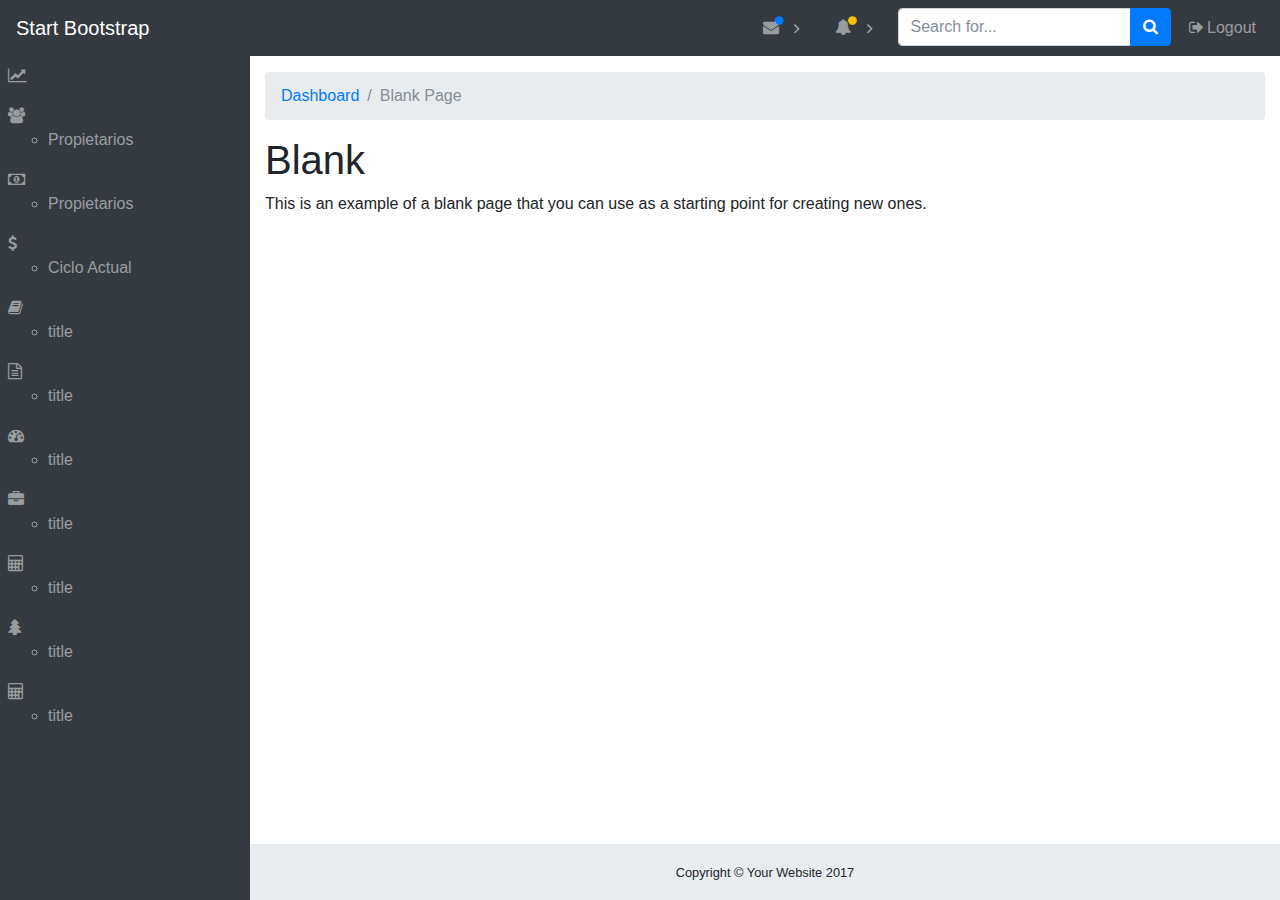
<file: blank.html>
<!DOCTYPE html>
<html lang="en">

<head>
  <meta charset="utf-8">
  <meta http-equiv="X-UA-Compatible" content="IE=edge">
  <meta name="viewport" content="width=device-width, initial-scale=1, shrink-to-fit=no">
  <meta name="description" content="">
  <meta name="author" content="">
  <title>SB Admin - Start Bootstrap Template</title>
  <!-- Bootstrap core CSS-->
  <link href="vendor/bootstrap/css/bootstrap.min.css" rel="stylesheet">
  <!-- Custom fonts for this template-->
  <link href="vendor/font-awesome/css/font-awesome.min.css" rel="stylesheet" type="text/css">
  <!-- Custom styles for this template-->
  <link href="css/sb-admin.css" rel="stylesheet">
    <link href="scss/dash.scss" rel="stylesheet">

</head>

<body class="fixed-nav sticky-footer bg-dark" id="page-top">
  <!-- Navigation-->
  <nav class="navbar navbar-expand-lg navbar-dark bg-dark fixed-top" id="mainNav">
    <a class="navbar-brand" href="index.html">Start Bootstrap</a>
    <button class="navbar-toggler navbar-toggler-right" type="button" data-toggle="collapse" data-target="#navbarResponsive" aria-controls="navbarResponsive" aria-expanded="false" aria-label="Toggle navigation">
      <span class="navbar-toggler-icon"></span>
    </button>
    <div class="collapse navbar-collapse" id="navbarResponsive">
      <ul class="navbar-nav navbar-sidenav sidebar" id="exampleAccordion">
      <li class="icon-nav-vertical" data-toggle="tooltip" data-placement="right" title="Dashboard">
        <a class="nav-link" href="index.html">
          <i class="fa fa-line-chart" aria-hidden="true"></i>
        </a>
      </li>
      <li class="menu-item icon-nav-vertical absolute " data-toggle="tooltip" data-placement="right" title="Charts">
        <a class="nav-link" href="charts.html">
          <i class="fa fa-users" aria-hidden="true"></i>
           <ul class="sub-menu absolute">
            <li>Propietarios</li>   
          </ul>
        </a>
      </li>
      <li class="menu-item icon-nav-vertical absolute" data-toggle="tooltip" data-placement="right" title="Tables">
        <a class="nav-link" href="tables.html">
          <i class="fa fa-money" aria-hidden="true"></i>
          <ul class="sub-menu absolute">
                    <li>Propietarios</li>   
                  </ul>

        </a>
      </li>
      <li class="menu-item icon-nav-vertical absolute" data-toggle="tooltip" data-placement="right" title="Components">
        <a class="nav-link" >
          <i class="fa fa-usd" aria-hidden="true"></i>
          <ul class="sub-menu absolute">
                    <li>Ciclo Actual</li>     
                  </ul>
        </a>
      </li>
      <li class="menu-item icon-nav-vertical absolute" data-toggle="tooltip" data-placement="right" title="Link">
        <a class="nav-link" href="#">
          <i class="fa fa-book" aria-hidden="true"></i>
           <ul class="sub-menu absolute">
                    <li>title</li>   
                  </ul>
        </a>
      </li>
      <li class="menu-item icon-nav-vertical absolute" data-toggle="tooltip" data-placement="right">
        <a class="nav-link" href="#">
          <i class="fa fa-file-text-o" aria-hidden="true"></i>

                    <ul class="sub-menu absolute">
                      <li>title</li>   
                    </ul>
        </a>
      </li>
      <li class="menu-item icon-nav-vertical absolute" data-toggle="tooltip" data-placement="right">
        <a class="nav-link" href="#">
          <i class="fa fa-tachometer" aria-hidden="true"></i>     

                    <ul class="sub-menu absolute">
                      <li>title</li>   
                    </ul>  
        </a>
      </li>
      <li class="menu-item icon-nav-vertical absolute" data-toggle="tooltip" data-placement="right">
        <a class="nav-link" href="#">
          <i class="fa fa-briefcase" aria-hidden="true"></i>       

                    <ul class="sub-menu absolute">
                      <li>title</li>   
                    </ul>
        </a>
      </li>
      <li class="menu-item icon-nav-vertical absolute" data-toggle="tooltip" data-placement="right">
        <a class="nav-link" href="#">
          <i class="fa fa-calculator" aria-hidden="true"></i>  

                    <ul class="sub-menu absolute">
                      <li>title</li>   
                    </ul>     
        </a>
      </li>
      <li class="menu-item icon-nav-vertical absolute" data-toggle="tooltip" data-placement="right">
        <a class="nav-link" href="#">
          <i class="fa fa-tree" aria-hidden="true"></i>  

                    <ul class="sub-menu absolute">
                      <li>title</li>   
                    </ul>    
        </a>
      </li>
       <li class="menu-item icon-nav-vertical absolute" data-toggle="tooltip" data-placement="right">
        <a class="nav-link" href="#">
          <i class="fa fa-calculator" aria-hidden="true"></i> 
          
                    <ul class="sub-menu absolute">
                      <li>title</li>   
                    </ul>    
        </a>
      </li>
    </ul>


      <ul class="navbar-nav ml-auto">
        <li class="nav-item dropdown">
          <a class="nav-link dropdown-toggle mr-lg-2" id="messagesDropdown" href="#" data-toggle="dropdown" aria-haspopup="true" aria-expanded="false">
            <i class="fa fa-fw fa-envelope"></i>
            <span class="d-lg-none">Messages
              <span class="badge badge-pill badge-primary">12 New</span>
            </span>
            <span class="indicator text-primary d-none d-lg-block">
              <i class="fa fa-fw fa-circle"></i>
            </span>
          </a>
          <div class="dropdown-menu" aria-labelledby="messagesDropdown">
            <h6 class="dropdown-header">New Messages:</h6>
            <div class="dropdown-divider"></div>
            <a class="dropdown-item" href="#">
              <strong>David Miller</strong>
              <span class="small float-right text-muted">11:21 AM</span>
              <div class="dropdown-message small">Hey there! This new version of SB Admin is pretty awesome! These messages clip off when they reach the end of the box so they don't overflow over to the sides!</div>
            </a>
            <div class="dropdown-divider"></div>
            <a class="dropdown-item" href="#">
              <strong>Jane Smith</strong>
              <span class="small float-right text-muted">11:21 AM</span>
              <div class="dropdown-message small">I was wondering if you could meet for an appointment at 3:00 instead of 4:00. Thanks!</div>
            </a>
            <div class="dropdown-divider"></div>
            <a class="dropdown-item" href="#">
              <strong>John Doe</strong>
              <span class="small float-right text-muted">11:21 AM</span>
              <div class="dropdown-message small">I've sent the final files over to you for review. When you're able to sign off of them let me know and we can discuss distribution.</div>
            </a>
            <div class="dropdown-divider"></div>
            <a class="dropdown-item small" href="#">View all messages</a>
          </div>
        </li>
        <li class="nav-item dropdown">
          <a class="nav-link dropdown-toggle mr-lg-2" id="alertsDropdown" href="#" data-toggle="dropdown" aria-haspopup="true" aria-expanded="false">
            <i class="fa fa-fw fa-bell"></i>
            <span class="d-lg-none">Alerts
              <span class="badge badge-pill badge-warning">6 New</span>
            </span>
            <span class="indicator text-warning d-none d-lg-block">
              <i class="fa fa-fw fa-circle"></i>
            </span>
          </a>
          <div class="dropdown-menu" aria-labelledby="alertsDropdown">
            <h6 class="dropdown-header">New Alerts:</h6>
            <div class="dropdown-divider"></div>
            <a class="dropdown-item" href="#">
              <span class="text-success">
                <strong>
                  <i class="fa fa-long-arrow-up fa-fw"></i>Status Update</strong>
              </span>
              <span class="small float-right text-muted">11:21 AM</span>
              <div class="dropdown-message small">This is an automated server response message. All systems are online.</div>
            </a>
            <div class="dropdown-divider"></div>
            <a class="dropdown-item" href="#">
              <span class="text-danger">
                <strong>
                  <i class="fa fa-long-arrow-down fa-fw"></i>Status Update</strong>
              </span>
              <span class="small float-right text-muted">11:21 AM</span>
              <div class="dropdown-message small">This is an automated server response message. All systems are online.</div>
            </a>
            <div class="dropdown-divider"></div>
            <a class="dropdown-item" href="#">
              <span class="text-success">
                <strong>
                  <i class="fa fa-long-arrow-up fa-fw"></i>Status Update</strong>
              </span>
              <span class="small float-right text-muted">11:21 AM</span>
              <div class="dropdown-message small">This is an automated server response message. All systems are online.</div>
            </a>
            <div class="dropdown-divider"></div>
            <a class="dropdown-item small" href="#">View all alerts</a>
          </div>
        </li>
        <li class="nav-item">
          <form class="form-inline my-2 my-lg-0 mr-lg-2">
            <div class="input-group">
              <input class="form-control" type="text" placeholder="Search for...">
              <span class="input-group-btn">
                <button class="btn btn-primary" type="button">
                  <i class="fa fa-search"></i>
                </button>
              </span>
            </div>
          </form>
        </li>
        <li class="nav-item">
          <a class="nav-link" data-toggle="modal" data-target="#exampleModal">
            <i class="fa fa-fw fa-sign-out"></i>Logout</a>
        </li>
      </ul>
    </div>
  </nav>
  <div class="content-wrapper">
    <div class="container-fluid">
      <!-- Breadcrumbs-->
      <ol class="breadcrumb">
        <li class="breadcrumb-item">
          <a href="index.html">Dashboard</a>
        </li>
        <li class="breadcrumb-item active">Blank Page</li>
      </ol>
      <div class="row">
        <div class="col-12">
          <h1>Blank</h1>
          <p>This is an example of a blank page that you can use as a starting point for creating new ones.</p>
        </div>
      </div>
    </div>
    <!-- /.container-fluid-->
    <!-- /.content-wrapper-->
    <footer class="sticky-footer">
      <div class="container">
        <div class="text-center">
          <small>Copyright © Your Website 2017</small>
        </div>
      </div>
    </footer>
    <!-- Scroll to Top Button-->
    <a class="scroll-to-top rounded" href="#page-top">
      <i class="fa fa-angle-up"></i>
    </a>
    <!-- Logout Modal-->
    <div class="modal fade" id="exampleModal" tabindex="-1" role="dialog" aria-labelledby="exampleModalLabel" aria-hidden="true">
      <div class="modal-dialog" role="document">
        <div class="modal-content">
          <div class="modal-header">
            <h5 class="modal-title" id="exampleModalLabel">Ready to Leave?</h5>
            <button class="close" type="button" data-dismiss="modal" aria-label="Close">
              <span aria-hidden="true">×</span>
            </button>
          </div>
          <div class="modal-body">Select "Logout" below if you are ready to end your current session.</div>
          <div class="modal-footer">
            <button class="btn btn-secondary" type="button" data-dismiss="modal">Cancel</button>
            <a class="btn btn-primary" href="login.html">Logout</a>
          </div>
        </div>
      </div>
    </div>
    <!-- Bootstrap core JavaScript-->
    <script src="vendor/jquery/jquery.min.js"></script>
    <script src="vendor/bootstrap/js/bootstrap.bundle.min.js"></script>
    <!-- Core plugin JavaScript-->
    <script src="vendor/jquery-easing/jquery.easing.min.js"></script>
    <!-- Custom scripts for all pages-->
    <script src="js/sb-admin.min.js"></script>
  </div>
</body>

</html>
</file>
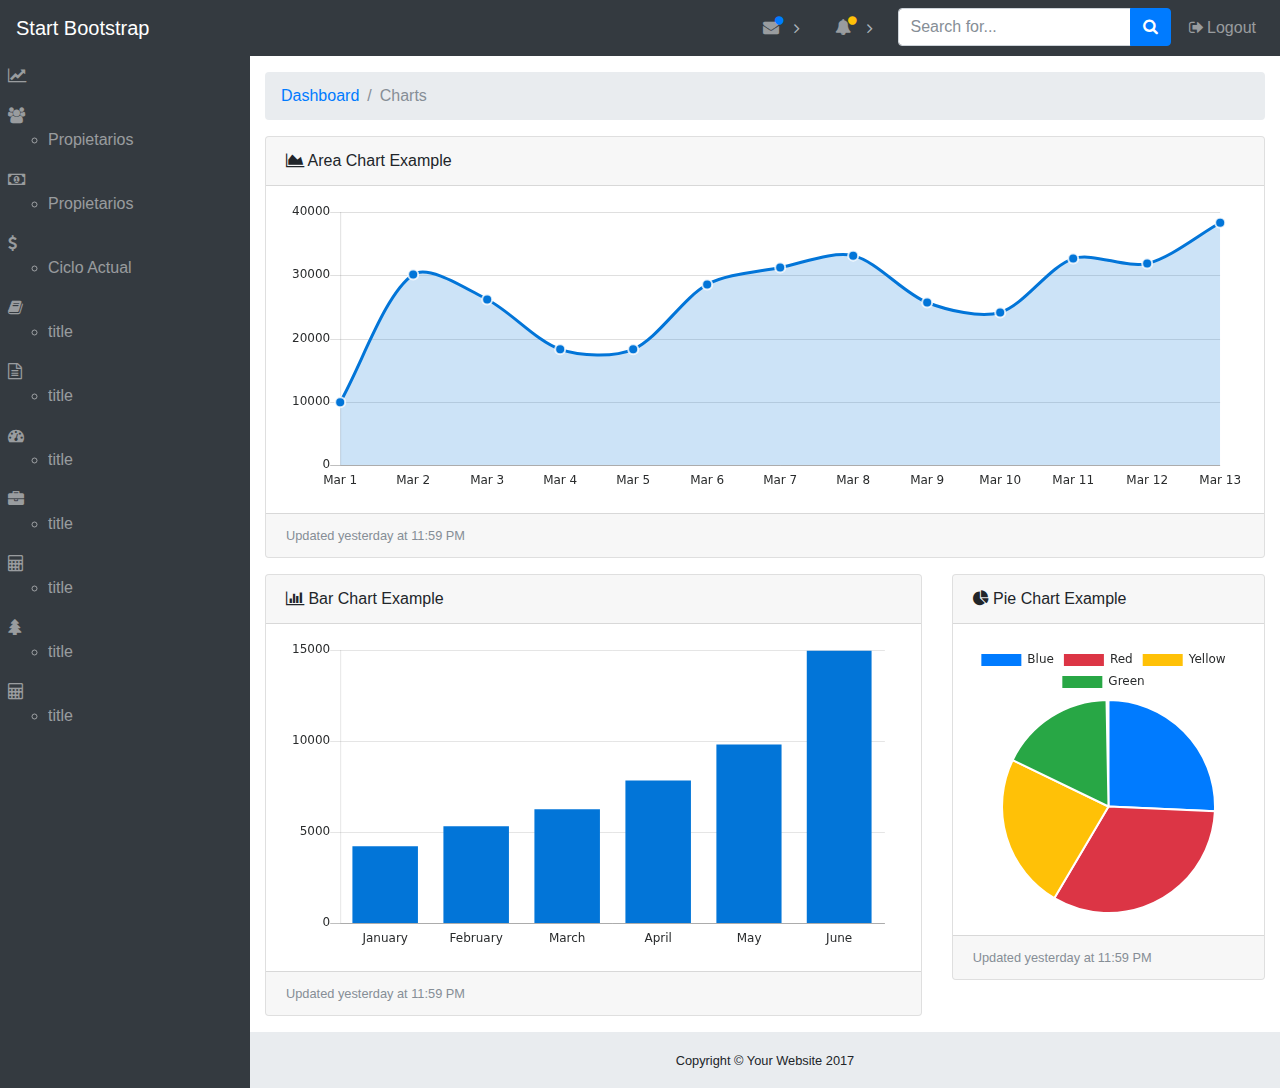
<file: charts.html>
<!DOCTYPE html>
<html lang="en">

<head>
  <meta charset="utf-8">
  <meta http-equiv="X-UA-Compatible" content="IE=edge">
  <meta name="viewport" content="width=device-width, initial-scale=1, shrink-to-fit=no">
  <meta name="description" content="">
  <meta name="author" content="">
  <title>SB Admin - Start Bootstrap Template</title>
  <!-- Bootstrap core CSS-->
  <link href="vendor/bootstrap/css/bootstrap.min.css" rel="stylesheet">
  <!-- Custom fonts for this template-->
  <link href="vendor/font-awesome/css/font-awesome.min.css" rel="stylesheet" type="text/css">
  <!-- Custom styles for this template-->
  <link href="css/sb-admin.css" rel="stylesheet">
    <link href="scss/dash.scss" rel="stylesheet">

</head>

<body class="fixed-nav sticky-footer bg-dark" id="page-top">
  <!-- Navigation-->
  <nav class="navbar navbar-expand-lg navbar-dark bg-dark fixed-top" id="mainNav">
    <a class="navbar-brand" href="index.html">Start Bootstrap</a>
    <button class="navbar-toggler navbar-toggler-right" type="button" data-toggle="collapse" data-target="#navbarResponsive" aria-controls="navbarResponsive" aria-expanded="false" aria-label="Toggle navigation">
      <span class="navbar-toggler-icon"></span>
    </button>
    <div class="collapse navbar-collapse" id="navbarResponsive">
      <ul class="navbar-nav navbar-sidenav sidebar" id="exampleAccordion">
      <li class="icon-nav-vertical" data-toggle="tooltip" data-placement="right" title="Dashboard">
        <a class="nav-link" href="index.html">
          <i class="fa fa-line-chart" aria-hidden="true"></i>
        </a>
      </li>
      <li class="menu-item icon-nav-vertical absolute " data-toggle="tooltip" data-placement="right" title="Charts">
        <a class="nav-link" href="charts.html">
          <i class="fa fa-users" aria-hidden="true"></i>
           <ul class="sub-menu absolute">
            <li>Propietarios</li>   
          </ul>
        </a>
      </li>
      <li class="menu-item icon-nav-vertical absolute" data-toggle="tooltip" data-placement="right" title="Tables">
        <a class="nav-link" href="tables.html">
          <i class="fa fa-money" aria-hidden="true"></i>
          <ul class="sub-menu absolute">
                    <li>Propietarios</li>   
                  </ul>

        </a>
      </li>
      <li class="menu-item icon-nav-vertical absolute" data-toggle="tooltip" data-placement="right" title="Components">
        <a class="nav-link" >
          <i class="fa fa-usd" aria-hidden="true"></i>
          <ul class="sub-menu absolute">
                    <li>Ciclo Actual</li>     
                  </ul>
        </a>
      </li>
      <li class="menu-item icon-nav-vertical absolute" data-toggle="tooltip" data-placement="right" title="Link">
        <a class="nav-link" href="#">
          <i class="fa fa-book" aria-hidden="true"></i>
           <ul class="sub-menu absolute">
                    <li>title</li>   
                  </ul>
        </a>
      </li>
      <li class="menu-item icon-nav-vertical absolute" data-toggle="tooltip" data-placement="right">
        <a class="nav-link" href="#">
          <i class="fa fa-file-text-o" aria-hidden="true"></i>

                    <ul class="sub-menu absolute">
                      <li>title</li>   
                    </ul>
        </a>
      </li>
      <li class="menu-item icon-nav-vertical absolute" data-toggle="tooltip" data-placement="right">
        <a class="nav-link" href="#">
          <i class="fa fa-tachometer" aria-hidden="true"></i>     

                    <ul class="sub-menu absolute">
                      <li>title</li>   
                    </ul>  
        </a>
      </li>
      <li class="menu-item icon-nav-vertical absolute" data-toggle="tooltip" data-placement="right">
        <a class="nav-link" href="#">
          <i class="fa fa-briefcase" aria-hidden="true"></i>       

                    <ul class="sub-menu absolute">
                      <li>title</li>   
                    </ul>
        </a>
      </li>
      <li class="menu-item icon-nav-vertical absolute" data-toggle="tooltip" data-placement="right">
        <a class="nav-link" href="#">
          <i class="fa fa-calculator" aria-hidden="true"></i>  

                    <ul class="sub-menu absolute">
                      <li>title</li>   
                    </ul>     
        </a>
      </li>
      <li class="menu-item icon-nav-vertical absolute" data-toggle="tooltip" data-placement="right">
        <a class="nav-link" href="#">
          <i class="fa fa-tree" aria-hidden="true"></i>  

                    <ul class="sub-menu absolute">
                      <li>title</li>   
                    </ul>    
        </a>
      </li>
       <li class="menu-item icon-nav-vertical absolute" data-toggle="tooltip" data-placement="right">
        <a class="nav-link" href="#">
          <i class="fa fa-calculator" aria-hidden="true"></i> 
          
                    <ul class="sub-menu absolute">
                      <li>title</li>   
                    </ul>    
        </a>
      </li>
    </ul>
      <ul class="navbar-nav ml-auto">
        <li class="nav-item dropdown">
          <a class="nav-link dropdown-toggle mr-lg-2" id="messagesDropdown" href="#" data-toggle="dropdown" aria-haspopup="true" aria-expanded="false">
            <i class="fa fa-fw fa-envelope"></i>
            <span class="d-lg-none">Messages
              <span class="badge badge-pill badge-primary">12 New</span>
            </span>
            <span class="indicator text-primary d-none d-lg-block">
              <i class="fa fa-fw fa-circle"></i>
            </span>
          </a>
          <div class="dropdown-menu" aria-labelledby="messagesDropdown">
            <h6 class="dropdown-header">New Messages:</h6>
            <div class="dropdown-divider"></div>
            <a class="dropdown-item" href="#">
              <strong>David Miller</strong>
              <span class="small float-right text-muted">11:21 AM</span>
              <div class="dropdown-message small">Hey there! This new version of SB Admin is pretty awesome! These messages clip off when they reach the end of the box so they don't overflow over to the sides!</div>
            </a>
            <div class="dropdown-divider"></div>
            <a class="dropdown-item" href="#">
              <strong>Jane Smith</strong>
              <span class="small float-right text-muted">11:21 AM</span>
              <div class="dropdown-message small">I was wondering if you could meet for an appointment at 3:00 instead of 4:00. Thanks!</div>
            </a>
            <div class="dropdown-divider"></div>
            <a class="dropdown-item" href="#">
              <strong>John Doe</strong>
              <span class="small float-right text-muted">11:21 AM</span>
              <div class="dropdown-message small">I've sent the final files over to you for review. When you're able to sign off of them let me know and we can discuss distribution.</div>
            </a>
            <div class="dropdown-divider"></div>
            <a class="dropdown-item small" href="#">View all messages</a>
          </div>
        </li>
        <li class="nav-item dropdown">
          <a class="nav-link dropdown-toggle mr-lg-2" id="alertsDropdown" href="#" data-toggle="dropdown" aria-haspopup="true" aria-expanded="false">
            <i class="fa fa-fw fa-bell"></i>
            <span class="d-lg-none">Alerts
              <span class="badge badge-pill badge-warning">6 New</span>
            </span>
            <span class="indicator text-warning d-none d-lg-block">
              <i class="fa fa-fw fa-circle"></i>
            </span>
          </a>
          <div class="dropdown-menu" aria-labelledby="alertsDropdown">
            <h6 class="dropdown-header">New Alerts:</h6>
            <div class="dropdown-divider"></div>
            <a class="dropdown-item" href="#">
              <span class="text-success">
                <strong>
                  <i class="fa fa-long-arrow-up fa-fw"></i>Status Update</strong>
              </span>
              <span class="small float-right text-muted">11:21 AM</span>
              <div class="dropdown-message small">This is an automated server response message. All systems are online.</div>
            </a>
            <div class="dropdown-divider"></div>
            <a class="dropdown-item" href="#">
              <span class="text-danger">
                <strong>
                  <i class="fa fa-long-arrow-down fa-fw"></i>Status Update</strong>
              </span>
              <span class="small float-right text-muted">11:21 AM</span>
              <div class="dropdown-message small">This is an automated server response message. All systems are online.</div>
            </a>
            <div class="dropdown-divider"></div>
            <a class="dropdown-item" href="#">
              <span class="text-success">
                <strong>
                  <i class="fa fa-long-arrow-up fa-fw"></i>Status Update</strong>
              </span>
              <span class="small float-right text-muted">11:21 AM</span>
              <div class="dropdown-message small">This is an automated server response message. All systems are online.</div>
            </a>
            <div class="dropdown-divider"></div>
            <a class="dropdown-item small" href="#">View all alerts</a>
          </div>
        </li>
        <li class="nav-item">
          <form class="form-inline my-2 my-lg-0 mr-lg-2">
            <div class="input-group">
              <input class="form-control" type="text" placeholder="Search for...">
              <span class="input-group-btn">
                <button class="btn btn-primary" type="button">
                  <i class="fa fa-search"></i>
                </button>
              </span>
            </div>
          </form>
        </li>
        <li class="nav-item">
          <a class="nav-link" data-toggle="modal" data-target="#exampleModal">
            <i class="fa fa-fw fa-sign-out"></i>Logout</a>
        </li>
      </ul>
    </div>
  </nav>
  <div class="content-wrapper">
    <div class="container-fluid">
      <!-- Breadcrumbs-->
      <ol class="breadcrumb">
        <li class="breadcrumb-item">
          <a href="#">Dashboard</a>
        </li>
        <li class="breadcrumb-item active">Charts</li>
      </ol>
      <!-- Area Chart Example-->
      <div class="card mb-3">
        <div class="card-header">
          <i class="fa fa-area-chart"></i> Area Chart Example</div>
        <div class="card-body">
          <canvas id="myAreaChart" width="100%" height="30"></canvas>
        </div>
        <div class="card-footer small text-muted">Updated yesterday at 11:59 PM</div>
      </div>
      <div class="row">
        <div class="col-lg-8">
          <!-- Example Bar Chart Card-->
          <div class="card mb-3">
            <div class="card-header">
              <i class="fa fa-bar-chart"></i> Bar Chart Example</div>
            <div class="card-body">
              <canvas id="myBarChart" width="100" height="50"></canvas>
            </div>
            <div class="card-footer small text-muted">Updated yesterday at 11:59 PM</div>
          </div>
        </div>
        <div class="col-lg-4">
          <!-- Example Pie Chart Card-->
          <div class="card mb-3">
            <div class="card-header">
              <i class="fa fa-pie-chart"></i> Pie Chart Example</div>
            <div class="card-body">
              <canvas id="myPieChart" width="100%" height="100"></canvas>
            </div>
            <div class="card-footer small text-muted">Updated yesterday at 11:59 PM</div>
          </div>
        </div>
      </div>
    </div>
    <!-- /.container-fluid-->
    <!-- /.content-wrapper-->
    <footer class="sticky-footer">
      <div class="container">
        <div class="text-center">
          <small>Copyright © Your Website 2017</small>
        </div>
      </div>
    </footer>
    <!-- Scroll to Top Button-->
    <a class="scroll-to-top rounded" href="#page-top">
      <i class="fa fa-angle-up"></i>
    </a>
    <!-- Logout Modal-->
    <div class="modal fade" id="exampleModal" tabindex="-1" role="dialog" aria-labelledby="exampleModalLabel" aria-hidden="true">
      <div class="modal-dialog" role="document">
        <div class="modal-content">
          <div class="modal-header">
            <h5 class="modal-title" id="exampleModalLabel">Ready to Leave?</h5>
            <button class="close" type="button" data-dismiss="modal" aria-label="Close">
              <span aria-hidden="true">×</span>
            </button>
          </div>
          <div class="modal-body">Select "Logout" below if you are ready to end your current session.</div>
          <div class="modal-footer">
            <button class="btn btn-secondary" type="button" data-dismiss="modal">Cancel</button>
            <a class="btn btn-primary" href="login.html">Logout</a>
          </div>
        </div>
      </div>
    </div>
    <!-- Bootstrap core JavaScript-->
    <script src="vendor/jquery/jquery.min.js"></script>
    <script src="vendor/bootstrap/js/bootstrap.bundle.min.js"></script>
    <!-- Core plugin JavaScript-->
    <script src="vendor/jquery-easing/jquery.easing.min.js"></script>
    <!-- Page level plugin JavaScript-->
    <script src="vendor/chart.js/Chart.min.js"></script>
    <!-- Custom scripts for all pages-->
    <script src="js/sb-admin.min.js"></script>
    <!-- Custom scripts for this page-->
    <script src="js/sb-admin-charts.min.js"></script>
  </div>
</body>

</html>
</file>
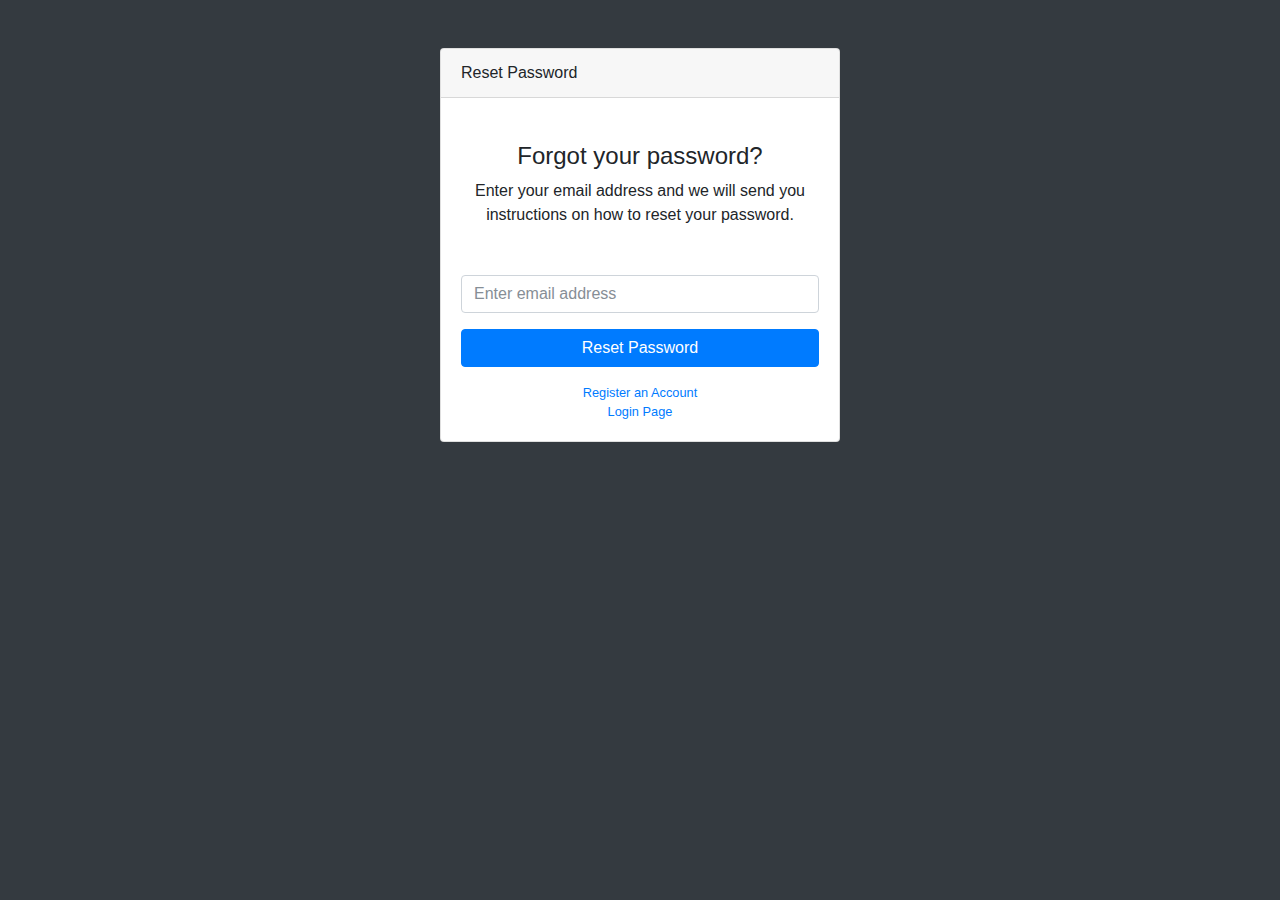
<file: forgot-password.html>
<!DOCTYPE html>
<html lang="en">

<head>
  <meta charset="utf-8">
  <meta http-equiv="X-UA-Compatible" content="IE=edge">
  <meta name="viewport" content="width=device-width, initial-scale=1, shrink-to-fit=no">
  <meta name="description" content="">
  <meta name="author" content="">
  <title>SB Admin - Start Bootstrap Template</title>
  <!-- Bootstrap core CSS-->
  <link href="vendor/bootstrap/css/bootstrap.min.css" rel="stylesheet">
  <!-- Custom fonts for this template-->
  <link href="vendor/font-awesome/css/font-awesome.min.css" rel="stylesheet" type="text/css">
  <!-- Custom styles for this template-->
  <link href="css/sb-admin.css" rel="stylesheet">
</head>

<body class="bg-dark">
  <div class="container">
    <div class="card card-login mx-auto mt-5">
      <div class="card-header">Reset Password</div>
      <div class="card-body">
        <div class="text-center mt-4 mb-5">
          <h4>Forgot your password?</h4>
          <p>Enter your email address and we will send you instructions on how to reset your password.</p>
        </div>
        <form>
          <div class="form-group">
            <input class="form-control" id="exampleInputEmail1" type="email" aria-describedby="emailHelp" placeholder="Enter email address">
          </div>
          <a class="btn btn-primary btn-block" href="login.html">Reset Password</a>
        </form>
        <div class="text-center">
          <a class="d-block small mt-3" href="register.html">Register an Account</a>
          <a class="d-block small" href="login.html">Login Page</a>
        </div>
      </div>
    </div>
  </div>
  <!-- Bootstrap core JavaScript-->
  <script src="vendor/jquery/jquery.min.js"></script>
  <script src="vendor/bootstrap/js/bootstrap.bundle.min.js"></script>
  <!-- Core plugin JavaScript-->
  <script src="vendor/jquery-easing/jquery.easing.min.js"></script>
</body>

</html>
</file>
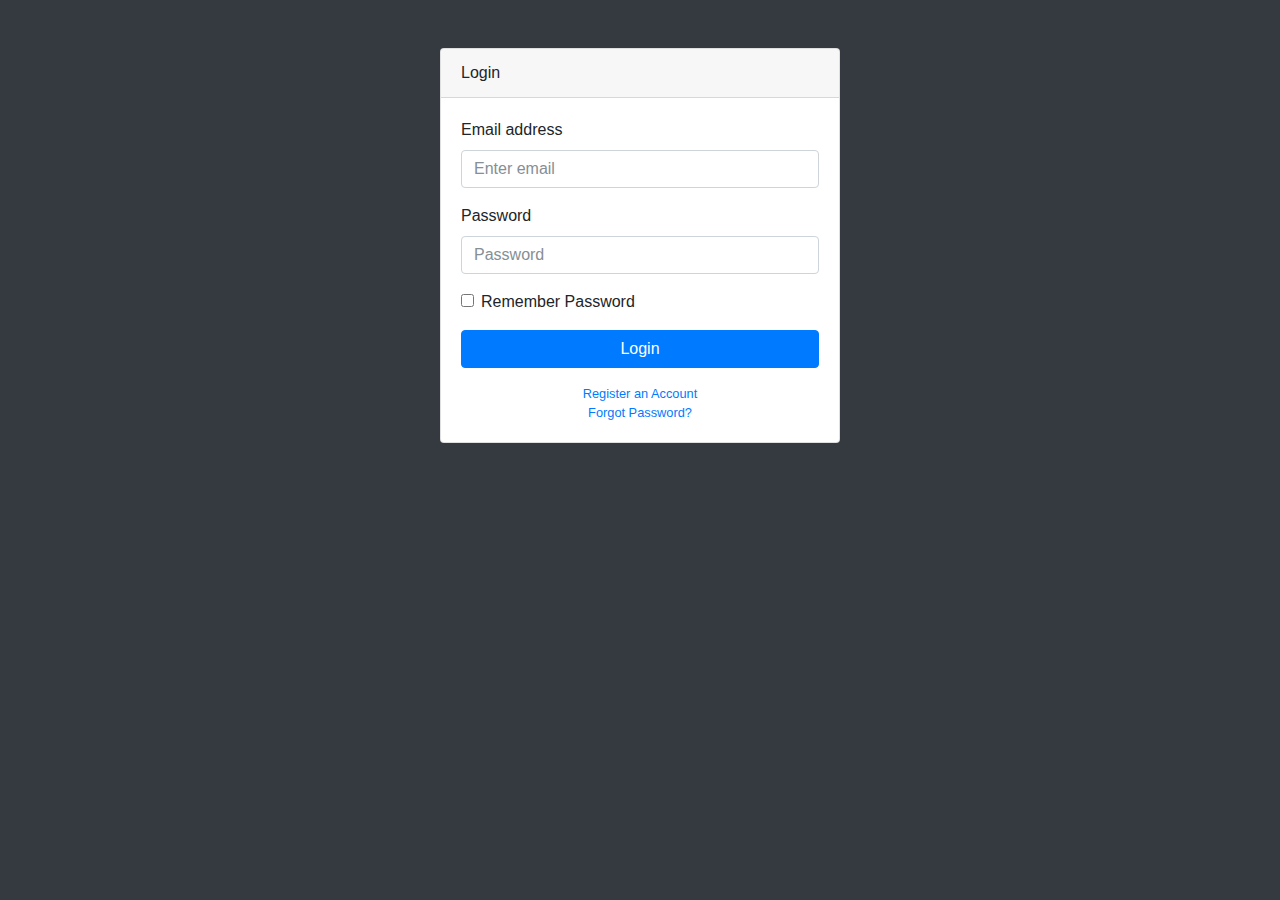
<file: login.html>
<!DOCTYPE html>
<html lang="en">

<head>
  <meta charset="utf-8">
  <meta http-equiv="X-UA-Compatible" content="IE=edge">
  <meta name="viewport" content="width=device-width, initial-scale=1, shrink-to-fit=no">
  <meta name="description" content="">
  <meta name="author" content="">
  <title>SB Admin - Start Bootstrap Template</title>
  <!-- Bootstrap core CSS-->
  <link href="vendor/bootstrap/css/bootstrap.min.css" rel="stylesheet">
  <!-- Custom fonts for this template-->
  <link href="vendor/font-awesome/css/font-awesome.min.css" rel="stylesheet" type="text/css">
  <!-- Custom styles for this template-->
  <link href="css/sb-admin.css" rel="stylesheet">
</head>

<body class="bg-dark">
  <div class="container">
    <div class="card card-login mx-auto mt-5">
      <div class="card-header">Login</div>
      <div class="card-body">
        <form>
          <div class="form-group">
            <label for="exampleInputEmail1">Email address</label>
            <input class="form-control" id="exampleInputEmail1" type="email" aria-describedby="emailHelp" placeholder="Enter email">
          </div>
          <div class="form-group">
            <label for="exampleInputPassword1">Password</label>
            <input class="form-control" id="exampleInputPassword1" type="password" placeholder="Password">
          </div>
          <div class="form-group">
            <div class="form-check">
              <label class="form-check-label">
                <input class="form-check-input" type="checkbox"> Remember Password</label>
            </div>
          </div>
          <a class="btn btn-primary btn-block" href="index.html">Login</a>
        </form>
        <div class="text-center">
          <a class="d-block small mt-3" href="register.html">Register an Account</a>
          <a class="d-block small" href="forgot-password.html">Forgot Password?</a>
        </div>
      </div>
    </div>
  </div>
  <!-- Bootstrap core JavaScript-->
  <script src="vendor/jquery/jquery.min.js"></script>
  <script src="vendor/bootstrap/js/bootstrap.bundle.min.js"></script>
  <!-- Core plugin JavaScript-->
  <script src="vendor/jquery-easing/jquery.easing.min.js"></script>
</body>

</html>
</file>
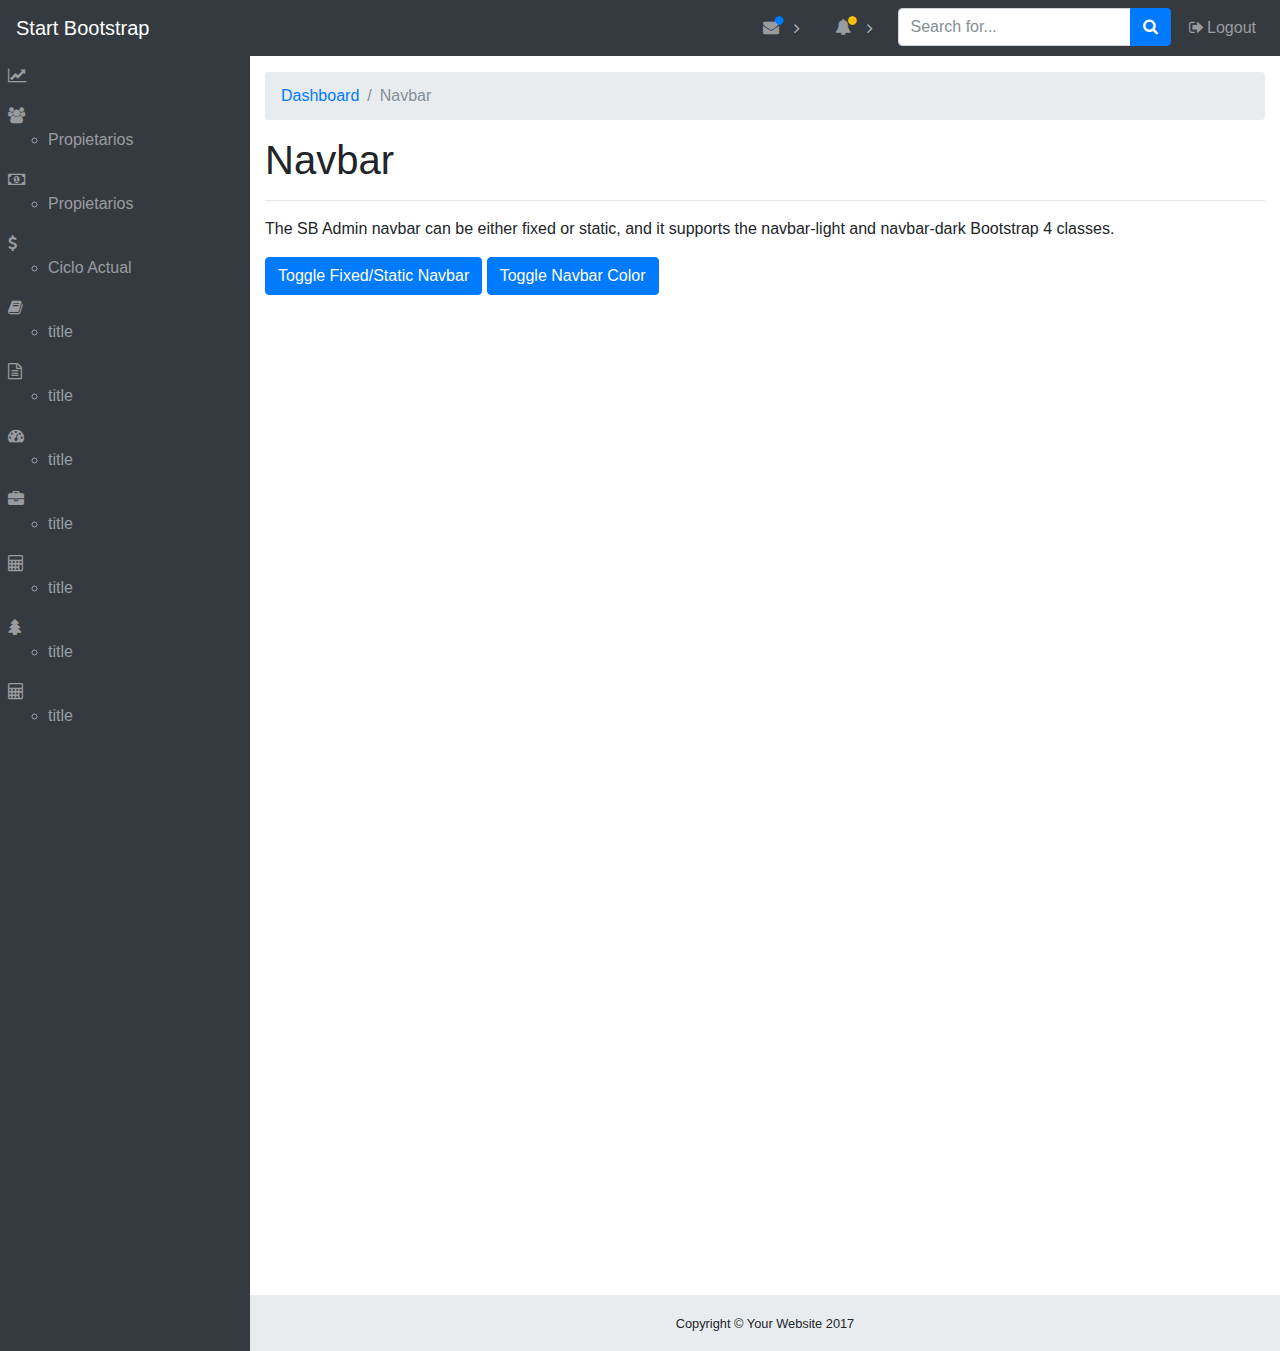
<file: navbar.html>
<!DOCTYPE html>
<html lang="en">

<head>
  <meta charset="utf-8">
  <meta http-equiv="X-UA-Compatible" content="IE=edge">
  <meta name="viewport" content="width=device-width, initial-scale=1, shrink-to-fit=no">
  <meta name="description" content="">
  <meta name="author" content="">
  <title>SB Admin - Start Bootstrap Template</title>
  <!-- Bootstrap core CSS-->
  <link href="vendor/bootstrap/css/bootstrap.min.css" rel="stylesheet">
  <!-- Custom fonts for this template-->
  <link href="vendor/font-awesome/css/font-awesome.min.css" rel="stylesheet" type="text/css">
  <!-- Custom styles for this template-->
  <link href="css/sb-admin.css" rel="stylesheet">
    <link href="scss/dash.scss" rel="stylesheet">

</head>

<body class="fixed-nav sticky-footer bg-dark" id="page-top">
  <!-- Navigation-->
  <nav class="navbar navbar-expand-lg navbar-dark bg-dark fixed-top" id="mainNav">
    <a class="navbar-brand" href="index.html">Start Bootstrap</a>
    <button class="navbar-toggler navbar-toggler-right" type="button" data-toggle="collapse" data-target="#navbarResponsive" aria-controls="navbarResponsive" aria-expanded="false" aria-label="Toggle navigation">
      <span class="navbar-toggler-icon"></span>
    </button>
    <div class="collapse navbar-collapse" id="navbarResponsive">
     <ul class="navbar-nav navbar-sidenav sidebar" id="exampleAccordion">
      <li class="icon-nav-vertical" data-toggle="tooltip" data-placement="right" title="Dashboard">
        <a class="nav-link" href="index.html">
          <i class="fa fa-line-chart" aria-hidden="true"></i>
        </a>
      </li>
      <li class="menu-item icon-nav-vertical absolute " data-toggle="tooltip" data-placement="right" title="Charts">
        <a class="nav-link" href="charts.html">
          <i class="fa fa-users" aria-hidden="true"></i>
           <ul class="sub-menu absolute">
            <li>Propietarios</li>   
          </ul>
        </a>
      </li>
      <li class="menu-item icon-nav-vertical absolute" data-toggle="tooltip" data-placement="right" title="Tables">
        <a class="nav-link" href="tables.html">
          <i class="fa fa-money" aria-hidden="true"></i>
          <ul class="sub-menu absolute">
                    <li>Propietarios</li>   
                  </ul>

        </a>
      </li>
      <li class="menu-item icon-nav-vertical absolute" data-toggle="tooltip" data-placement="right" title="Components">
        <a class="nav-link" >
          <i class="fa fa-usd" aria-hidden="true"></i>
          <ul class="sub-menu absolute">
                    <li>Ciclo Actual</li>     
                  </ul>
        </a>
      </li>
      <li class="menu-item icon-nav-vertical absolute" data-toggle="tooltip" data-placement="right" title="Link">
        <a class="nav-link" href="#">
          <i class="fa fa-book" aria-hidden="true"></i>
           <ul class="sub-menu absolute">
                    <li>title</li>   
                  </ul>
        </a>
      </li>
      <li class="menu-item icon-nav-vertical absolute" data-toggle="tooltip" data-placement="right">
        <a class="nav-link" href="#">
          <i class="fa fa-file-text-o" aria-hidden="true"></i>

                    <ul class="sub-menu absolute">
                      <li>title</li>   
                    </ul>
        </a>
      </li>
      <li class="menu-item icon-nav-vertical absolute" data-toggle="tooltip" data-placement="right">
        <a class="nav-link" href="#">
          <i class="fa fa-tachometer" aria-hidden="true"></i>     

                    <ul class="sub-menu absolute">
                      <li>title</li>   
                    </ul>  
        </a>
      </li>
      <li class="menu-item icon-nav-vertical absolute" data-toggle="tooltip" data-placement="right">
        <a class="nav-link" href="#">
          <i class="fa fa-briefcase" aria-hidden="true"></i>       

                    <ul class="sub-menu absolute">
                      <li>title</li>   
                    </ul>
        </a>
      </li>
      <li class="menu-item icon-nav-vertical absolute" data-toggle="tooltip" data-placement="right">
        <a class="nav-link" href="#">
          <i class="fa fa-calculator" aria-hidden="true"></i>  

                    <ul class="sub-menu absolute">
                      <li>title</li>   
                    </ul>     
        </a>
      </li>
      <li class="menu-item icon-nav-vertical absolute" data-toggle="tooltip" data-placement="right">
        <a class="nav-link" href="#">
          <i class="fa fa-tree" aria-hidden="true"></i>  

                    <ul class="sub-menu absolute">
                      <li>title</li>   
                    </ul>    
        </a>
      </li>
       <li class="menu-item icon-nav-vertical absolute" data-toggle="tooltip" data-placement="right">
        <a class="nav-link" href="#">
          <i class="fa fa-calculator" aria-hidden="true"></i> 
          
                    <ul class="sub-menu absolute">
                      <li>title</li>   
                    </ul>    
        </a>
      </li>
    </ul>

      <ul class="navbar-nav ml-auto">
        <li class="nav-item dropdown">
          <a class="nav-link dropdown-toggle mr-lg-2" id="messagesDropdown" href="#" data-toggle="dropdown" aria-haspopup="true" aria-expanded="false">
            <i class="fa fa-fw fa-envelope"></i>
            <span class="d-lg-none">Messages
              <span class="badge badge-pill badge-primary">12 New</span>
            </span>
            <span class="indicator text-primary d-none d-lg-block">
              <i class="fa fa-fw fa-circle"></i>
            </span>
          </a>
          <div class="dropdown-menu" aria-labelledby="messagesDropdown">
            <h6 class="dropdown-header">New Messages:</h6>
            <div class="dropdown-divider"></div>
            <a class="dropdown-item" href="#">
              <strong>David Miller</strong>
              <span class="small float-right text-muted">11:21 AM</span>
              <div class="dropdown-message small">Hey there! This new version of SB Admin is pretty awesome! These messages clip off when they reach the end of the box so they don't overflow over to the sides!</div>
            </a>
            <div class="dropdown-divider"></div>
            <a class="dropdown-item" href="#">
              <strong>Jane Smith</strong>
              <span class="small float-right text-muted">11:21 AM</span>
              <div class="dropdown-message small">I was wondering if you could meet for an appointment at 3:00 instead of 4:00. Thanks!</div>
            </a>
            <div class="dropdown-divider"></div>
            <a class="dropdown-item" href="#">
              <strong>John Doe</strong>
              <span class="small float-right text-muted">11:21 AM</span>
              <div class="dropdown-message small">I've sent the final files over to you for review. When you're able to sign off of them let me know and we can discuss distribution.</div>
            </a>
            <div class="dropdown-divider"></div>
            <a class="dropdown-item small" href="#">View all messages</a>
          </div>
        </li>
        <li class="nav-item dropdown">
          <a class="nav-link dropdown-toggle mr-lg-2" id="alertsDropdown" href="#" data-toggle="dropdown" aria-haspopup="true" aria-expanded="false">
            <i class="fa fa-fw fa-bell"></i>
            <span class="d-lg-none">Alerts
              <span class="badge badge-pill badge-warning">6 New</span>
            </span>
            <span class="indicator text-warning d-none d-lg-block">
              <i class="fa fa-fw fa-circle"></i>
            </span>
          </a>
          <div class="dropdown-menu" aria-labelledby="alertsDropdown">
            <h6 class="dropdown-header">New Alerts:</h6>
            <div class="dropdown-divider"></div>
            <a class="dropdown-item" href="#">
              <span class="text-success">
                <strong>
                  <i class="fa fa-long-arrow-up fa-fw"></i>Status Update</strong>
              </span>
              <span class="small float-right text-muted">11:21 AM</span>
              <div class="dropdown-message small">This is an automated server response message. All systems are online.</div>
            </a>
            <div class="dropdown-divider"></div>
            <a class="dropdown-item" href="#">
              <span class="text-danger">
                <strong>
                  <i class="fa fa-long-arrow-down fa-fw"></i>Status Update</strong>
              </span>
              <span class="small float-right text-muted">11:21 AM</span>
              <div class="dropdown-message small">This is an automated server response message. All systems are online.</div>
            </a>
            <div class="dropdown-divider"></div>
            <a class="dropdown-item" href="#">
              <span class="text-success">
                <strong>
                  <i class="fa fa-long-arrow-up fa-fw"></i>Status Update</strong>
              </span>
              <span class="small float-right text-muted">11:21 AM</span>
              <div class="dropdown-message small">This is an automated server response message. All systems are online.</div>
            </a>
            <div class="dropdown-divider"></div>
            <a class="dropdown-item small" href="#">View all alerts</a>
          </div>
        </li>
        <li class="nav-item">
          <form class="form-inline my-2 my-lg-0 mr-lg-2">
            <div class="input-group">
              <input class="form-control" type="text" placeholder="Search for...">
              <span class="input-group-btn">
                <button class="btn btn-primary" type="button">
                  <i class="fa fa-search"></i>
                </button>
              </span>
            </div>
          </form>
        </li>
        <li class="nav-item">
          <a class="nav-link" data-toggle="modal" data-target="#exampleModal">
            <i class="fa fa-fw fa-sign-out"></i>Logout</a>
        </li>
      </ul>
    </div>
  </nav>
  <div class="content-wrapper">
    <div class="container-fluid">
      <!-- Breadcrumbs-->
      <ol class="breadcrumb">
        <li class="breadcrumb-item">
          <a href="#">Dashboard</a>
        </li>
        <li class="breadcrumb-item active">Navbar</li>
      </ol>
      <h1>Navbar</h1>
      <hr>
      <p>The SB Admin navbar can be either fixed or static, and it supports the navbar-light and navbar-dark Bootstrap 4 classes.</p>
      <a class="btn btn-primary" href="#" id="toggleNavPosition">Toggle Fixed/Static Navbar</a>
      <a class="btn btn-primary" href="#" id="toggleNavColor">Toggle Navbar Color</a>
      <!-- Blank div to give the page height to preview the fixed vs. static navbar-->
      <div style="height: 1000px;"></div>
    </div>
    <!-- /.container-fluid-->
    <!-- /.content-wrapper-->
    <footer class="sticky-footer">
      <div class="container">
        <div class="text-center">
          <small>Copyright © Your Website 2017</small>
        </div>
      </div>
    </footer>
    <!-- Scroll to Top Button-->
    <a class="scroll-to-top rounded" href="#page-top">
      <i class="fa fa-angle-up"></i>
    </a>
    <!-- Logout Modal-->
    <div class="modal fade" id="exampleModal" tabindex="-1" role="dialog" aria-labelledby="exampleModalLabel" aria-hidden="true">
      <div class="modal-dialog" role="document">
        <div class="modal-content">
          <div class="modal-header">
            <h5 class="modal-title" id="exampleModalLabel">Ready to Leave?</h5>
            <button class="close" type="button" data-dismiss="modal" aria-label="Close">
              <span aria-hidden="true">×</span>
            </button>
          </div>
          <div class="modal-body">Select "Logout" below if you are ready to end your current session.</div>
          <div class="modal-footer">
            <button class="btn btn-secondary" type="button" data-dismiss="modal">Cancel</button>
            <a class="btn btn-primary" href="login.html">Logout</a>
          </div>
        </div>
      </div>
    </div>
    <!-- Bootstrap core JavaScript-->
    <script src="vendor/jquery/jquery.min.js"></script>
    <script src="vendor/bootstrap/js/bootstrap.bundle.min.js"></script>
    <!-- Core plugin JavaScript-->
    <script src="vendor/jquery-easing/jquery.easing.min.js"></script>
    <!-- Custom scripts for all pages-->
    <script src="js/sb-admin.min.js"></script>
    <!-- Custom scripts for this page-->
    <!-- Toggle between fixed and static navbar-->
    <script>
    $('#toggleNavPosition').click(function() {
      $('body').toggleClass('fixed-nav');
      $('nav').toggleClass('fixed-top static-top');
    });

    </script>
    <!-- Toggle between dark and light navbar-->
    <script>
    $('#toggleNavColor').click(function() {
      $('nav').toggleClass('navbar-dark navbar-light');
      $('nav').toggleClass('bg-dark bg-light');
      $('body').toggleClass('bg-dark bg-light');
    });

    </script>
  </div>
</body>

</html>
</file>
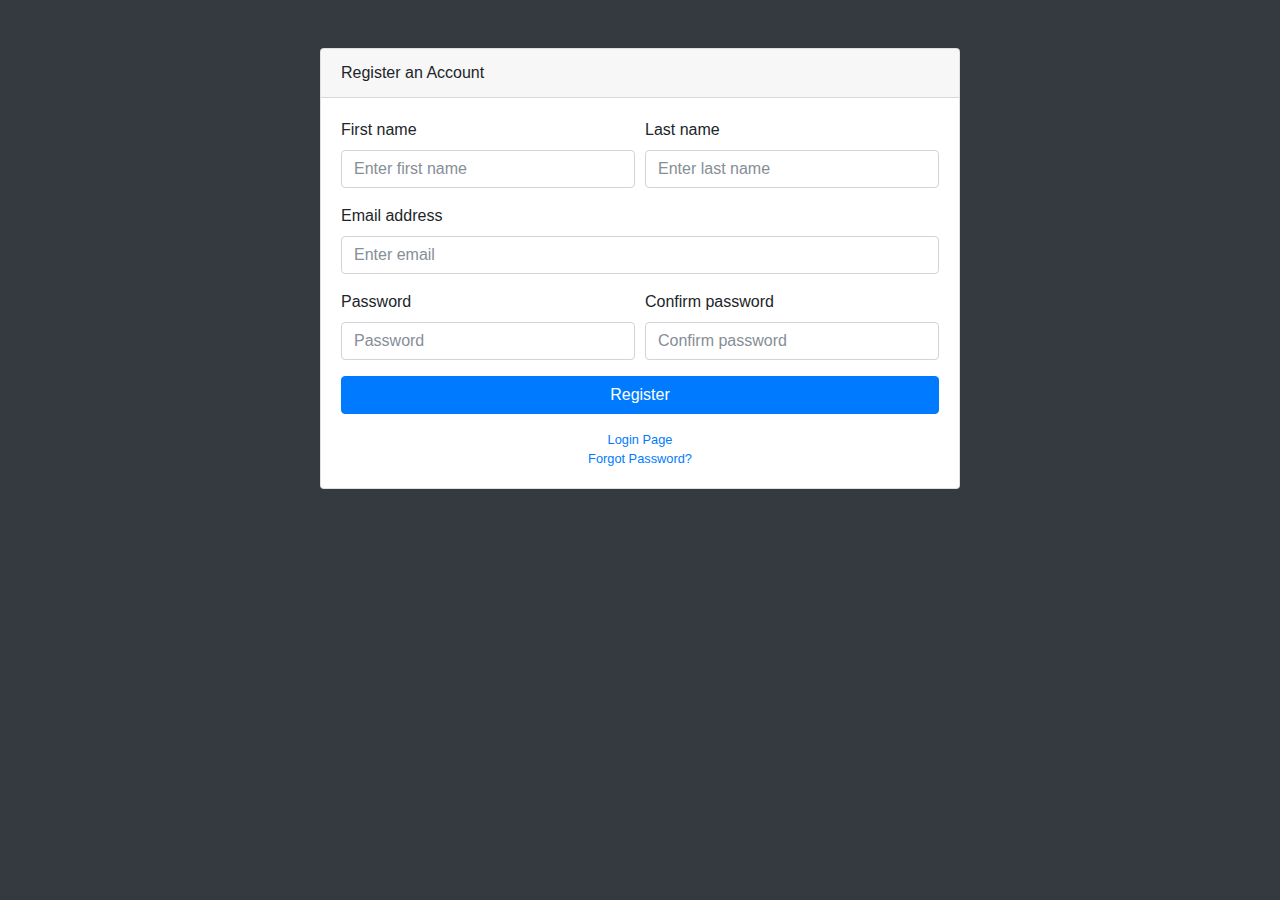
<file: register.html>
<!DOCTYPE html>
<html lang="en">

<head>
  <meta charset="utf-8">
  <meta http-equiv="X-UA-Compatible" content="IE=edge">
  <meta name="viewport" content="width=device-width, initial-scale=1, shrink-to-fit=no">
  <meta name="description" content="">
  <meta name="author" content="">
  <title>SB Admin - Start Bootstrap Template</title>
  <!-- Bootstrap core CSS-->
  <link href="vendor/bootstrap/css/bootstrap.min.css" rel="stylesheet">
  <!-- Custom fonts for this template-->
  <link href="vendor/font-awesome/css/font-awesome.min.css" rel="stylesheet" type="text/css">
  <!-- Custom styles for this template-->
  <link href="css/sb-admin.css" rel="stylesheet">
</head>

<body class="bg-dark">
  <div class="container">
    <div class="card card-register mx-auto mt-5">
      <div class="card-header">Register an Account</div>
      <div class="card-body">
        <form>
          <div class="form-group">
            <div class="form-row">
              <div class="col-md-6">
                <label for="exampleInputName">First name</label>
                <input class="form-control" id="exampleInputName" type="text" aria-describedby="nameHelp" placeholder="Enter first name">
              </div>
              <div class="col-md-6">
                <label for="exampleInputLastName">Last name</label>
                <input class="form-control" id="exampleInputLastName" type="text" aria-describedby="nameHelp" placeholder="Enter last name">
              </div>
            </div>
          </div>
          <div class="form-group">
            <label for="exampleInputEmail1">Email address</label>
            <input class="form-control" id="exampleInputEmail1" type="email" aria-describedby="emailHelp" placeholder="Enter email">
          </div>
          <div class="form-group">
            <div class="form-row">
              <div class="col-md-6">
                <label for="exampleInputPassword1">Password</label>
                <input class="form-control" id="exampleInputPassword1" type="password" placeholder="Password">
              </div>
              <div class="col-md-6">
                <label for="exampleConfirmPassword">Confirm password</label>
                <input class="form-control" id="exampleConfirmPassword" type="password" placeholder="Confirm password">
              </div>
            </div>
          </div>
          <a class="btn btn-primary btn-block" href="login.html">Register</a>
        </form>
        <div class="text-center">
          <a class="d-block small mt-3" href="login.html">Login Page</a>
          <a class="d-block small" href="forgot-password.html">Forgot Password?</a>
        </div>
      </div>
    </div>
  </div>
  <!-- Bootstrap core JavaScript-->
  <script src="vendor/jquery/jquery.min.js"></script>
  <script src="vendor/bootstrap/js/bootstrap.bundle.min.js"></script>
  <!-- Core plugin JavaScript-->
  <script src="vendor/jquery-easing/jquery.easing.min.js"></script>
</body>

</html>
</file>
<file: css/sb-admin.css>
/*!
 * Start Bootstrap - SB Admin v4.0.0-beta.2 (https://startbootstrap.com/template-overviews/sb-admin)
 * Copyright 2013-2017 Start Bootstrap
 * Licensed under MIT (https://github.com/BlackrockDigital/startbootstrap-sb-admin/blob/master/LICENSE)
 */
html {
  position: relative;
  min-height: 100%; }

body {
  overflow-x: hidden; }

body.sticky-footer {
  margin-bottom: 56px; }
  body.sticky-footer .content-wrapper {
    min-height: calc(100vh - 56px - 56px); }

body.fixed-nav {
  padding-top: 56px; }

.content-wrapper {
  min-height: calc(100vh - 56px);
  padding-top: 1rem; }

.scroll-to-top {
  position: fixed;
  right: 15px;
  bottom: 3px;
  display: none;
  width: 50px;
  height: 50px;
  text-align: center;
  color: white;
  background: rgba(52, 58, 64, 0.5);
  line-height: 45px; }
  .scroll-to-top:focus, .scroll-to-top:hover {
    color: white; }
  .scroll-to-top:hover {
    background: #343a40; }
  .scroll-to-top i {
    font-weight: 800; }

.smaller {
  font-size: 0.7rem; }

.o-hidden {
  overflow: hidden !important; }

.z-0 {
  z-index: 0; }

.z-1 {
  z-index: 1; }

#mainNav .navbar-collapse {
  overflow: auto;
  max-height: 75vh; }
  #mainNav .navbar-collapse .navbar-nav .nav-item .nav-link {
    cursor: pointer; }
  #mainNav .navbar-collapse .navbar-sidenav .nav-link-collapse:after {
    float: right;
    content: '\f107';
    font-family: 'FontAwesome'; }
  #mainNav .navbar-collapse .navbar-sidenav .nav-link-collapse.collapsed:after {
    content: '\f105'; }
  #mainNav .navbar-collapse .navbar-sidenav .sidenav-second-level,
  #mainNav .navbar-collapse .navbar-sidenav .sidenav-third-level {
    padding-left: 0; }
    #mainNav .navbar-collapse .navbar-sidenav .sidenav-second-level > li > a,
    #mainNav .navbar-collapse .navbar-sidenav .sidenav-third-level > li > a {
      display: block;
      padding: 0.5em 0; }
      #mainNav .navbar-collapse .navbar-sidenav .sidenav-second-level > li > a:focus, #mainNav .navbar-collapse .navbar-sidenav .sidenav-second-level > li > a:hover,
      #mainNav .navbar-collapse .navbar-sidenav .sidenav-third-level > li > a:focus,
      #mainNav .navbar-collapse .navbar-sidenav .sidenav-third-level > li > a:hover {
        text-decoration: none; }
  #mainNav .navbar-collapse .navbar-sidenav .sidenav-second-level > li > a {
    padding-left: 1em; }
  #mainNav .navbar-collapse .navbar-sidenav .sidenav-third-level > li > a {
    padding-left: 2em; }
  #mainNav .navbar-collapse .sidenav-toggler {
    display: none; }
  #mainNav .navbar-collapse .navbar-nav > .nav-item.dropdown > .nav-link {
    position: relative;
    min-width: 45px; }
    #mainNav .navbar-collapse .navbar-nav > .nav-item.dropdown > .nav-link:after {
      float: right;
      width: auto;
      content: '\f105';
      border: none;
      font-family: 'FontAwesome'; }
    #mainNav .navbar-collapse .navbar-nav > .nav-item.dropdown > .nav-link .indicator {
      position: absolute;
      top: 5px;
      left: 21px;
      font-size: 10px; }
  #mainNav .navbar-collapse .navbar-nav > .nav-item.dropdown.show > .nav-link:after {
    content: '\f107'; }
  #mainNav .navbar-collapse .navbar-nav > .nav-item.dropdown .dropdown-menu > .dropdown-item > .dropdown-message {
    overflow: hidden;
    max-width: none;
    text-overflow: ellipsis; }

@media (min-width: 992px) {
  #mainNav .navbar-brand {
    width: 250px; }
  #mainNav .navbar-collapse {
    overflow: visible;
    max-height: none; }
    #mainNav .navbar-collapse .navbar-sidenav {
      position: absolute;
      top: 0;
      left: 0;
      overflow-x: hidden;
      overflow-y: auto;
      -webkit-flex-direction: column;
      -ms-flex-direction: column;
      flex-direction: column;
      margin-top: 56px; }
      #mainNav .navbar-collapse .navbar-sidenav > .nav-item {
        width: 250px;
        padding: 0; }
        #mainNav .navbar-collapse .navbar-sidenav > .nav-item > .nav-link {
          padding: 1em; }
        #mainNav .navbar-collapse .navbar-sidenav > .nav-item .sidenav-second-level,
        #mainNav .navbar-collapse .navbar-sidenav > .nav-item .sidenav-third-level {
          padding-left: 0;
          list-style: none; }
          #mainNav .navbar-collapse .navbar-sidenav > .nav-item .sidenav-second-level > li,
          #mainNav .navbar-collapse .navbar-sidenav > .nav-item .sidenav-third-level > li {
            width: 250px; }
            #mainNav .navbar-collapse .navbar-sidenav > .nav-item .sidenav-second-level > li > a,
            #mainNav .navbar-collapse .navbar-sidenav > .nav-item .sidenav-third-level > li > a {
              padding: 1em; }
        #mainNav .navbar-collapse .navbar-sidenav > .nav-item .sidenav-second-level > li > a {
          padding-left: 2.75em; }
        #mainNav .navbar-collapse .navbar-sidenav > .nav-item .sidenav-third-level > li > a {
          padding-left: 3.75em; }
    #mainNav .navbar-collapse .navbar-nav > .nav-item.dropdown > .nav-link {
      min-width: 0; }
      #mainNav .navbar-collapse .navbar-nav > .nav-item.dropdown > .nav-link:after {
        width: 24px;
        text-align: center; }
    #mainNav .navbar-collapse .navbar-nav > .nav-item.dropdown .dropdown-menu > .dropdown-item > .dropdown-message {
      max-width: 300px; } }

#mainNav.fixed-top .sidenav-toggler {
  display: none; }

@media (min-width: 992px) {
  #mainNav.fixed-top .navbar-sidenav {
    height: calc(100vh - 112px); }
  #mainNav.fixed-top .sidenav-toggler {
    position: absolute;
    top: 0;
    left: 0;
    display: flex;
    overflow-x: hidden;
    overflow-y: auto;
    -webkit-flex-direction: column;
    -ms-flex-direction: column;
    flex-direction: column;
    margin-top: calc(100vh - 56px); }
    #mainNav.fixed-top .sidenav-toggler > .nav-item {
      width: 250px;
      padding: 0; }
      #mainNav.fixed-top .sidenav-toggler > .nav-item > .nav-link {
        padding: 1em; } }

#mainNav.fixed-top.navbar-dark .sidenav-toggler {
  background-color: #212529; }
  #mainNav.fixed-top.navbar-dark .sidenav-toggler a i {
    color: #adb5bd; }

#mainNav.fixed-top.navbar-light .sidenav-toggler {
  background-color: #dee2e6; }
  #mainNav.fixed-top.navbar-light .sidenav-toggler a i {
    color: rgba(0, 0, 0, 0.5); }

body.sidenav-toggled #mainNav.fixed-top .sidenav-toggler {
  overflow-x: hidden;
  width: 55px; }
  body.sidenav-toggled #mainNav.fixed-top .sidenav-toggler .nav-item,
  body.sidenav-toggled #mainNav.fixed-top .sidenav-toggler .nav-link {
    width: 55px !important; }

body.sidenav-toggled #mainNav.fixed-top #sidenavToggler i {
  -webkit-transform: scaleX(-1);
  -moz-transform: scaleX(-1);
  -o-transform: scaleX(-1);
  transform: scaleX(-1);
  filter: FlipH;
  -ms-filter: 'FlipH'; }

#mainNav.static-top .sidenav-toggler {
  display: none; }

@media (min-width: 992px) {
  #mainNav.static-top .sidenav-toggler {
    display: flex; } }

body.sidenav-toggled #mainNav.static-top #sidenavToggler i {
  -webkit-transform: scaleX(-1);
  -moz-transform: scaleX(-1);
  -o-transform: scaleX(-1);
  transform: scaleX(-1);
  filter: FlipH;
  -ms-filter: 'FlipH'; }

.content-wrapper {
  overflow-x: hidden;
  background: white; }
  @media (min-width: 992px) {
    .content-wrapper {
      margin-left: 250px; } }

#sidenavToggler i {
  font-weight: 800; }

.navbar-sidenav-tooltip.show {
  display: none; }

@media (min-width: 992px) {
  body.sidenav-toggled .content-wrapper {
    margin-left: 55px; } }

body.sidenav-toggled .navbar-sidenav {
  overflow-x: hidden;
  width: 55px; }
  body.sidenav-toggled .navbar-sidenav .nav-link-text {
    display: none; }
  body.sidenav-toggled .navbar-sidenav .nav-item,
  body.sidenav-toggled .navbar-sidenav .nav-link {
    width: 55px !important; }
    body.sidenav-toggled .navbar-sidenav .nav-item:after,
    body.sidenav-toggled .navbar-sidenav .nav-link:after {
      display: none; }

body.sidenav-toggled .navbar-sidenav-tooltip.show {
  display: flex; }

#mainNav.navbar-dark .navbar-collapse .navbar-sidenav .nav-link-collapse:after {
  color: #868e96; }

#mainNav.navbar-dark .navbar-collapse .navbar-sidenav > .nav-item > .nav-link {
  color: #868e96; }
  #mainNav.navbar-dark .navbar-collapse .navbar-sidenav > .nav-item > .nav-link:hover {
    color: #adb5bd; }

#mainNav.navbar-dark .navbar-collapse .navbar-sidenav > .nav-item .sidenav-second-level > li > a,
#mainNav.navbar-dark .navbar-collapse .navbar-sidenav > .nav-item .sidenav-third-level > li > a {
  color: #868e96; }
  #mainNav.navbar-dark .navbar-collapse .navbar-sidenav > .nav-item .sidenav-second-level > li > a:focus, #mainNav.navbar-dark .navbar-collapse .navbar-sidenav > .nav-item .sidenav-second-level > li > a:hover,
  #mainNav.navbar-dark .navbar-collapse .navbar-sidenav > .nav-item .sidenav-third-level > li > a:focus,
  #mainNav.navbar-dark .navbar-collapse .navbar-sidenav > .nav-item .sidenav-third-level > li > a:hover {
    color: #adb5bd; }

#mainNav.navbar-dark .navbar-collapse .navbar-nav > .nav-item.dropdown > .nav-link:after {
  color: #adb5bd; }

@media (min-width: 992px) {
  #mainNav.navbar-dark .navbar-collapse .navbar-sidenav {
    background: #343a40; }
    #mainNav.navbar-dark .navbar-collapse .navbar-sidenav li.active a {
      color: white !important;
      background-color: #495057; }
      #mainNav.navbar-dark .navbar-collapse .navbar-sidenav li.active a:focus, #mainNav.navbar-dark .navbar-collapse .navbar-sidenav li.active a:hover {
        color: white; }
    #mainNav.navbar-dark .navbar-collapse .navbar-sidenav > .nav-item .sidenav-second-level,
    #mainNav.navbar-dark .navbar-collapse .navbar-sidenav > .nav-item .sidenav-third-level {
      background: #343a40; } }

#mainNav.navbar-light .navbar-collapse .navbar-sidenav .nav-link-collapse:after {
  color: rgba(0, 0, 0, 0.5); }

#mainNav.navbar-light .navbar-collapse .navbar-sidenav > .nav-item > .nav-link {
  color: rgba(0, 0, 0, 0.5); }
  #mainNav.navbar-light .navbar-collapse .navbar-sidenav > .nav-item > .nav-link:hover {
    color: rgba(0, 0, 0, 0.7); }

#mainNav.navbar-light .navbar-collapse .navbar-sidenav > .nav-item .sidenav-second-level > li > a,
#mainNav.navbar-light .navbar-collapse .navbar-sidenav > .nav-item .sidenav-third-level > li > a {
  color: rgba(0, 0, 0, 0.5); }
  #mainNav.navbar-light .navbar-collapse .navbar-sidenav > .nav-item .sidenav-second-level > li > a:focus, #mainNav.navbar-light .navbar-collapse .navbar-sidenav > .nav-item .sidenav-second-level > li > a:hover,
  #mainNav.navbar-light .navbar-collapse .navbar-sidenav > .nav-item .sidenav-third-level > li > a:focus,
  #mainNav.navbar-light .navbar-collapse .navbar-sidenav > .nav-item .sidenav-third-level > li > a:hover {
    color: rgba(0, 0, 0, 0.7); }

#mainNav.navbar-light .navbar-collapse .navbar-nav > .nav-item.dropdown > .nav-link:after {
  color: rgba(0, 0, 0, 0.5); }

@media (min-width: 992px) {
  #mainNav.navbar-light .navbar-collapse .navbar-sidenav {
    background: #f8f9fa; }
    #mainNav.navbar-light .navbar-collapse .navbar-sidenav li.active a {
      color: #000 !important;
      background-color: #e9ecef; }
      #mainNav.navbar-light .navbar-collapse .navbar-sidenav li.active a:focus, #mainNav.navbar-light .navbar-collapse .navbar-sidenav li.active a:hover {
        color: #000; }
    #mainNav.navbar-light .navbar-collapse .navbar-sidenav > .nav-item .sidenav-second-level,
    #mainNav.navbar-light .navbar-collapse .navbar-sidenav > .nav-item .sidenav-third-level {
      background: #f8f9fa; } }

.card-body-icon {
  position: absolute;
  z-index: 0;
  top: -25px;
  right: -25px;
  font-size: 5rem;
  -webkit-transform: rotate(15deg);
  -ms-transform: rotate(15deg);
  transform: rotate(15deg); }

@media (min-width: 576px) {
  .card-columns {
    column-count: 1; } }

@media (min-width: 768px) {
  .card-columns {
    column-count: 2; } }

@media (min-width: 1200px) {
  .card-columns {
    column-count: 2; } }

.card-login {
  max-width: 25rem; }

.card-register {
  max-width: 40rem; }

footer.sticky-footer {
  position: absolute;
  right: 0;
  bottom: 0;
  width: 100%;
  height: 56px;
  background-color: #e9ecef;
  line-height: 55px; }
  @media (min-width: 992px) {
    footer.sticky-footer {
      width: calc(100% - 250px); } }

@media (min-width: 992px) {
  body.sidenav-toggled footer.sticky-footer {
    width: calc(100% - 55px); } }
</file>
